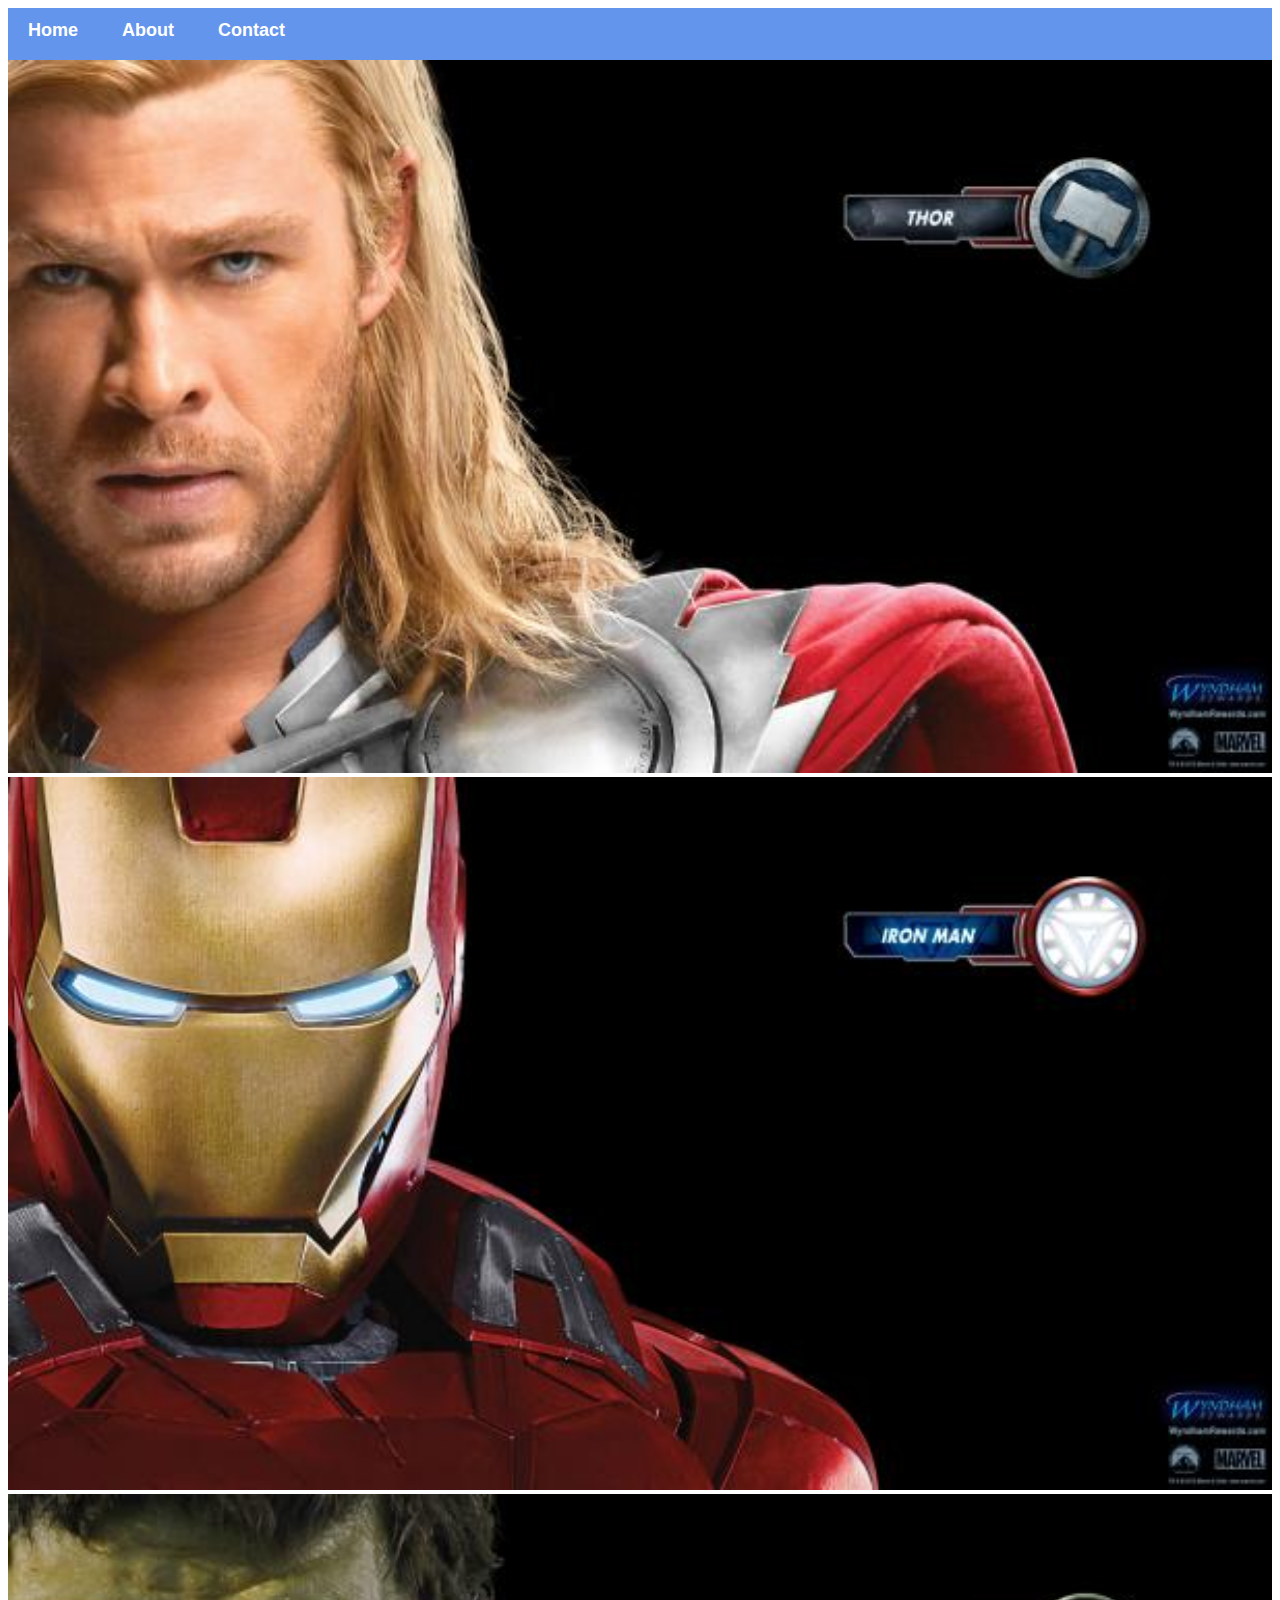
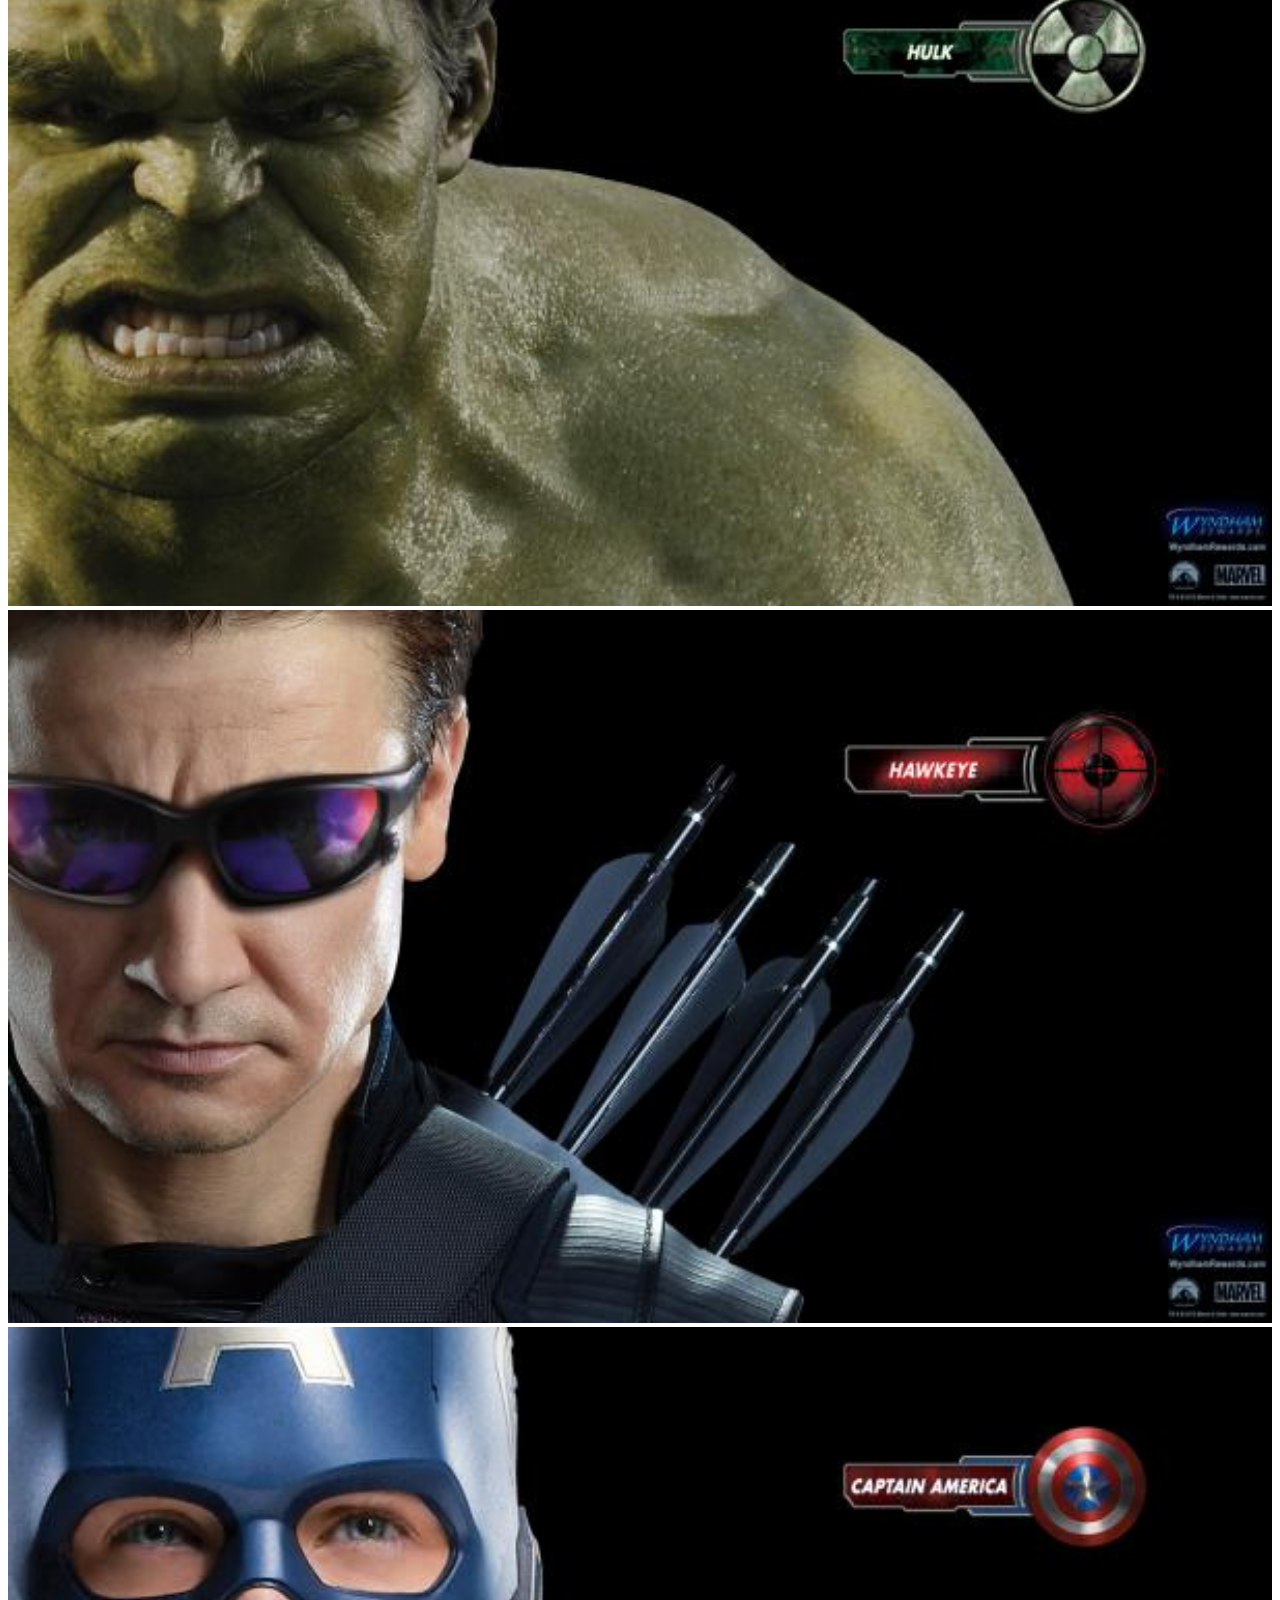
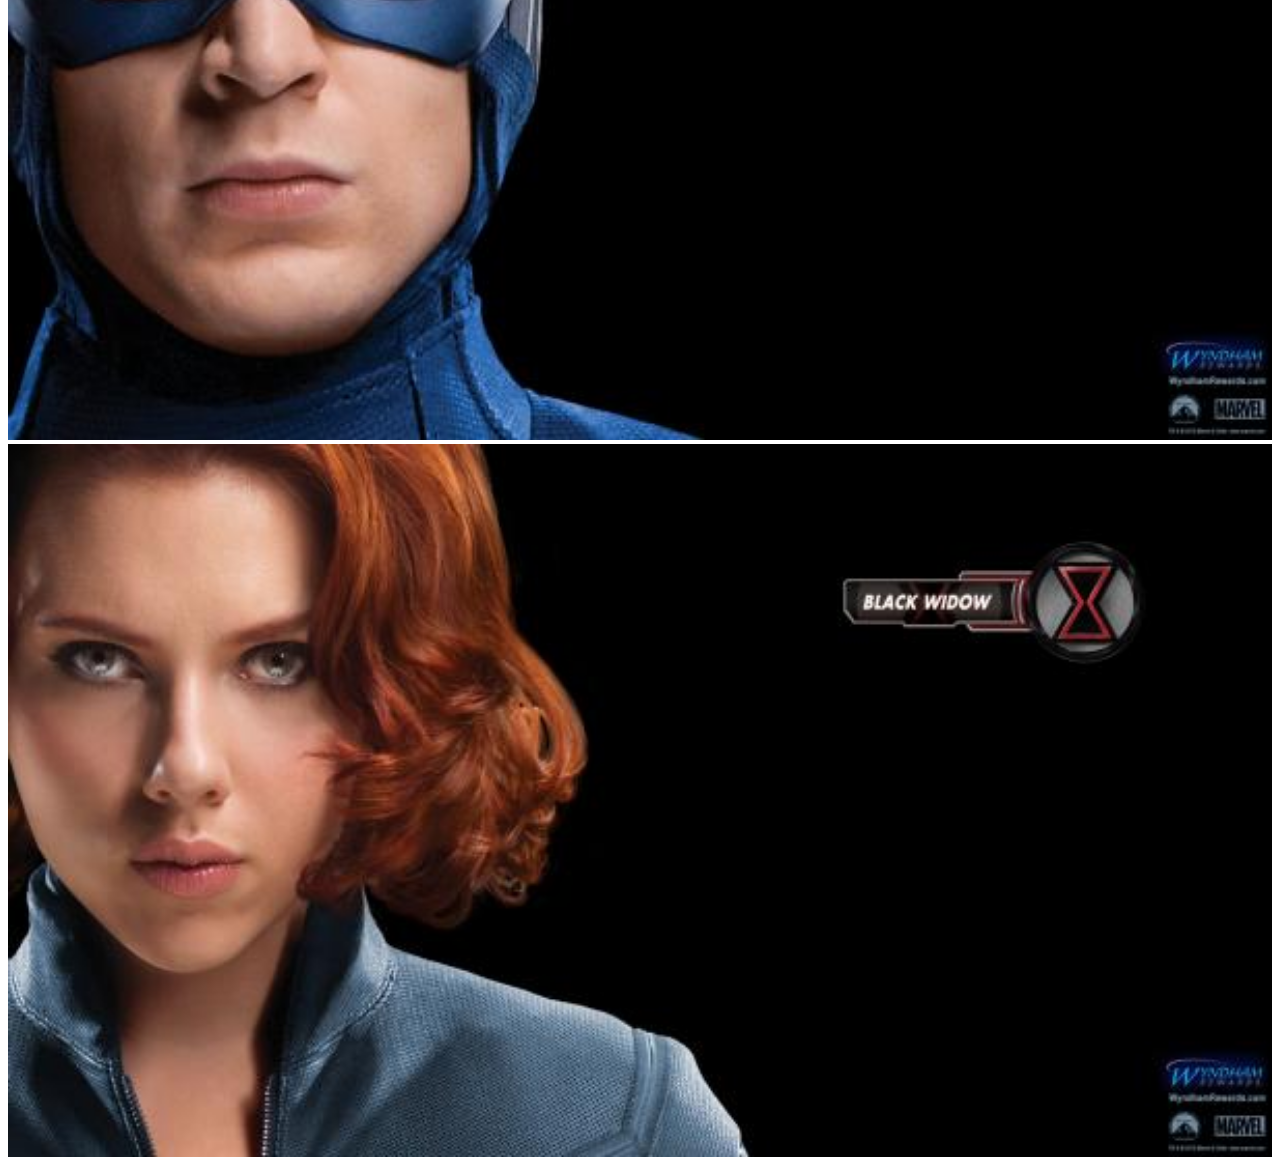
<file: index.html>
<!DOCTYPE html>
<html>
    <head>
        <link rel="stylesheet" href="style.css">

    </head>
    <body>
        <div id= "menu" >
            <a href="index.html">Home</a>
            <a href="about.html">About</a>
            <a href="contact.html">Contact</a>
        </div>
        <div class="gallery">
            <a href="avenger-1.html"><img src="images/avengers_01.jpg" /></a>
            <a href="avenger-2.html"><img src="images/avengers_02.jpg"/></a>
            <a href="avenger-3.html"><img src="images/avengers_03.jpg"/></a>
            <a href="avenger-4.html"><img src="images/avengers_04.jpg"/></a>
            <a href="avenger-5.html"><img src="images/avengers_05.jpg"/></a>
            <a href="avenger-6.html"><img src="images/avengers_06.jpg"/></a>
        </div>
    </body>
</html>
</file>
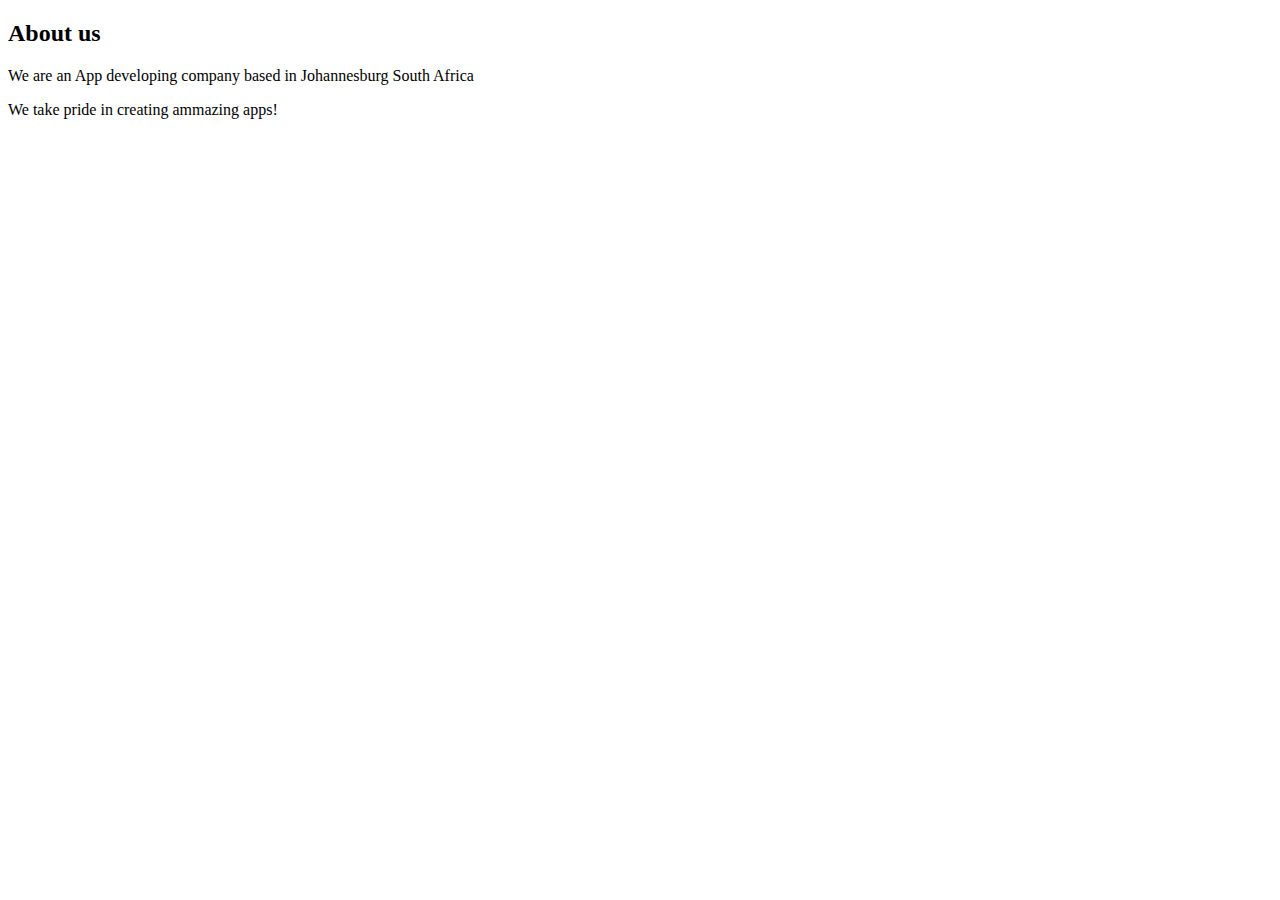
<file: about.html>
<!DOCTYPE html>
<html>
    <head>
        <link rel="stylesheet" href="style.css">

    </head>
    <body>
        <h2>About us</h2>
       <p>We are an App developing company based in Johannesburg South Africa</p>
        <p>We take pride in creating ammazing apps!</p>
    </body>
</html>
</file>
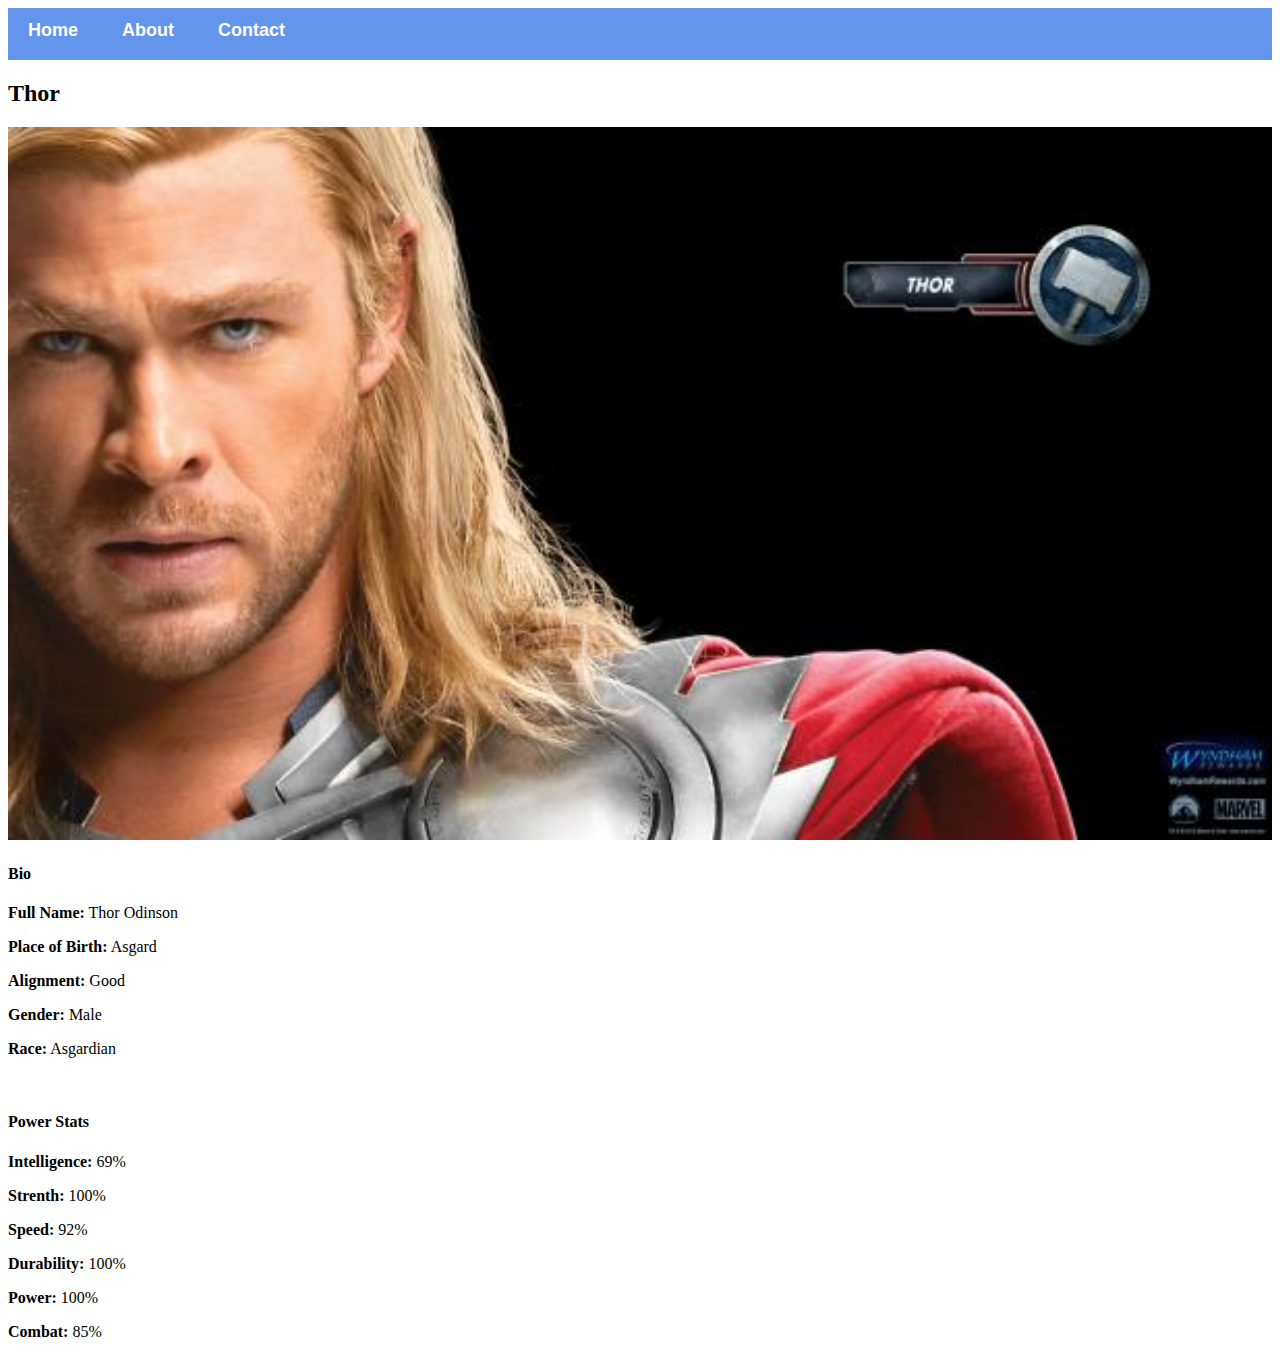
<file: avenger-1.html>
<!DOCTYPE html>
<html>
    <head>
        <link rel="stylesheet" href="style.css">

    </head>
    <body>
        <div id= "menu" >
            <a href="index.html">Home</a>
            <a href="about.html">About</a>
            <a href="contact.html">Contact</a>
        </div>
        <h2>Thor</h2>
        <div class="gallery">
            <img src="images/avengers_01.jpg" />
        </div>
        <h4>Bio</h4>
        <p><b>Full Name:</b> Thor Odinson</p>
        <p><b>Place of Birth:</b> Asgard</p>
        <p><b>Alignment:</b> Good</p>
        <p><b>Gender:</b> Male</p>
        <p><b>Race:</b> Asgardian</p>
        <br/>
        <h4>Power Stats</h4>
        <p><b>Intelligence:</b> 69%</p>
        <p><b>Strenth:</b> 100%</p>
        <p><b>Speed:</b> 92%</p>
        <p><b>Durability:</b> 100%</p>
        <p><b>Power:</b> 100%</p>
        <p><b>Combat:</b> 85%</p>
    </body>
</html>
</file>
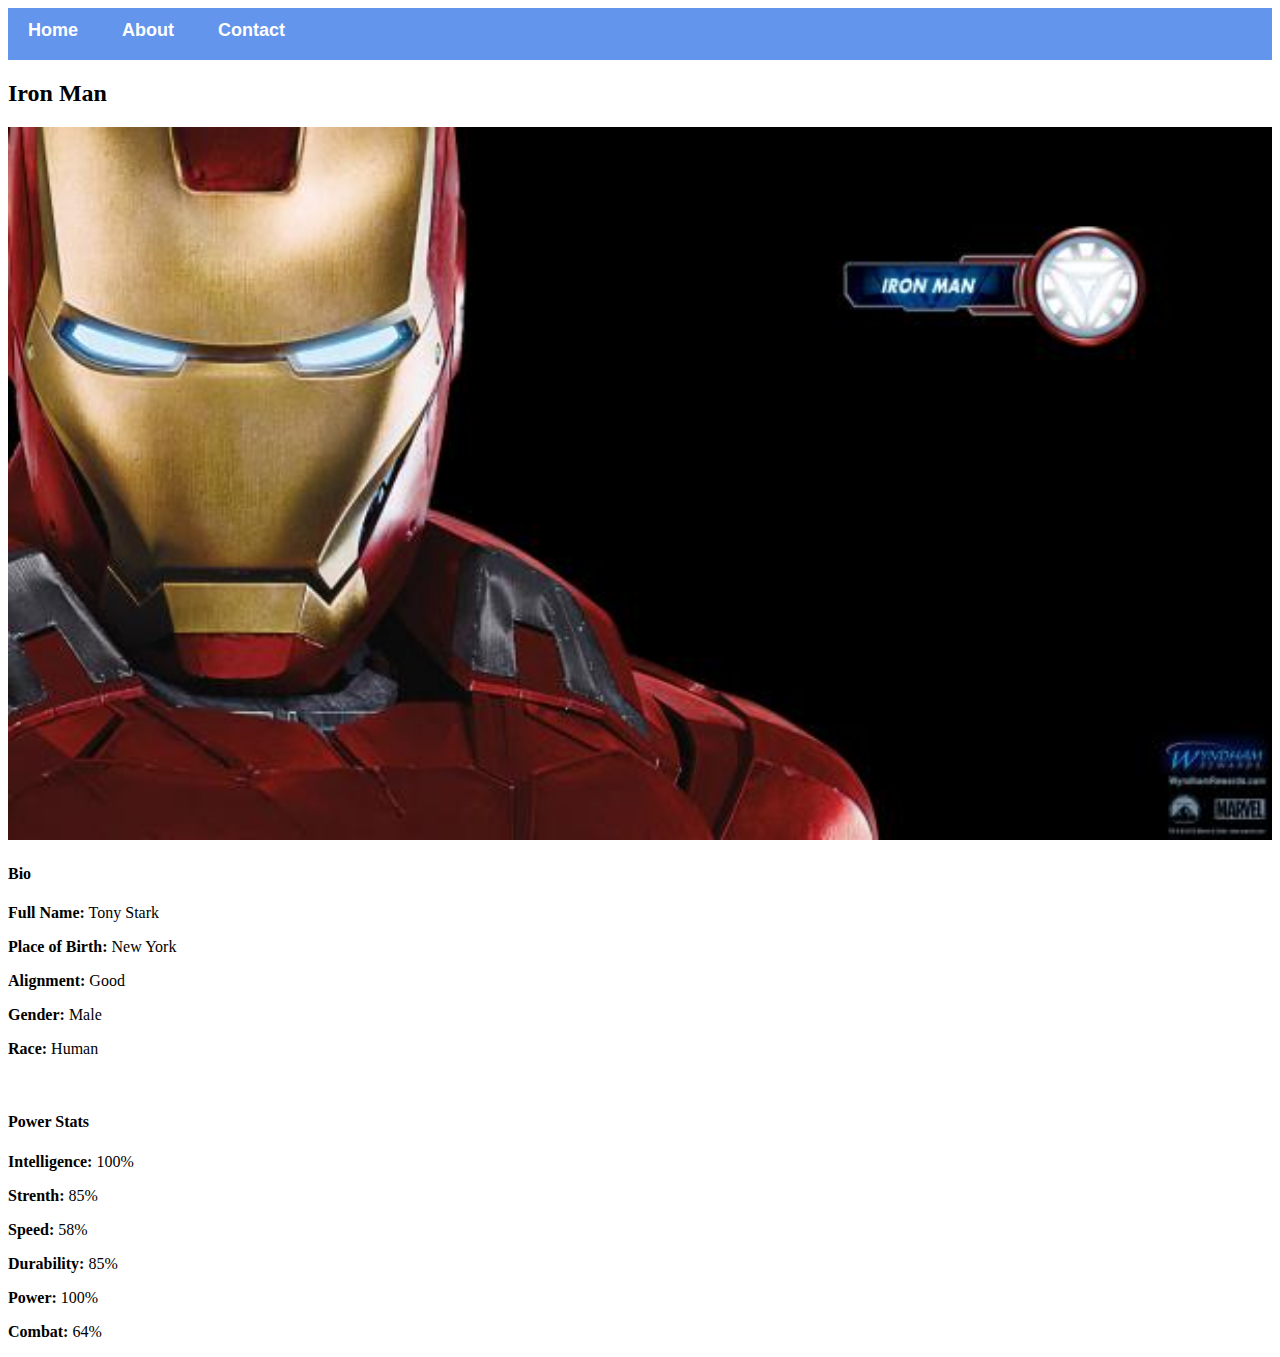
<file: avenger-2.html>
<!DOCTYPE html>
<html>
    <head>
        <link rel="stylesheet" href="style.css">

    </head>
    <body>
        <div id= "menu" >
            <a href="index.html">Home</a>
            <a href="about.html">About</a>
            <a href="contact.html">Contact</a>
        </div>
        <h2>Iron Man</h2>
        <div class="gallery">
            <img src="images/avengers_02.jpg" />
        </div>
        <h4>Bio</h4>
        <p><b>Full Name:</b> Tony Stark</p>
        <p><b>Place of Birth:</b> New York</p>
        <p><b>Alignment:</b> Good</p>
        <p><b>Gender:</b> Male</p>
        <p><b>Race:</b> Human</p>
        <br/>
        <h4>Power Stats</h4>
        <p><b>Intelligence:</b> 100%</p>
        <p><b>Strenth:</b> 85%</p>
        <p><b>Speed:</b> 58%</p>
        <p><b>Durability:</b> 85%</p>
        <p><b>Power:</b> 100%</p>
        <p><b>Combat:</b> 64%</p>
    </body>
</html>
</file>
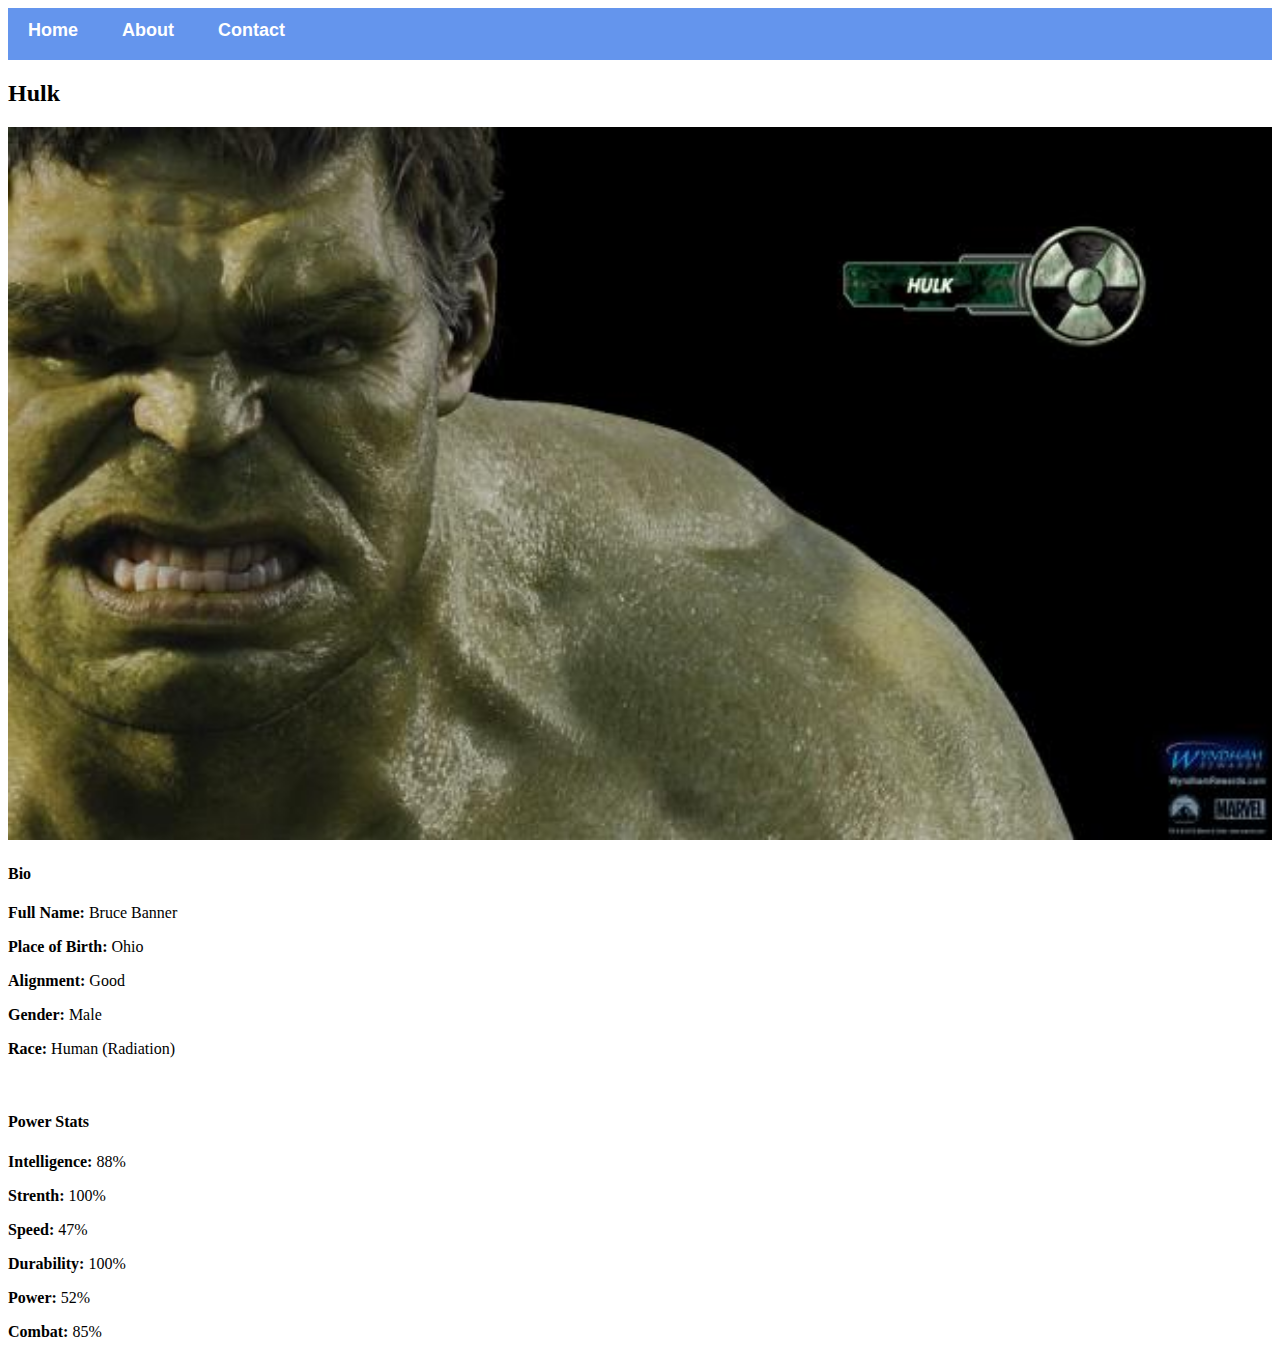
<file: avenger-3.html>
<!DOCTYPE html>
<html>
    <head>
        <link rel="stylesheet" href="style.css">

    </head>
    <body>
        <div id= "menu" >
            <a href="index.html">Home</a>
            <a href="about.html">About</a>
            <a href="contact.html">Contact</a>
        </div>
        <h2>Hulk</h2>
        <div class="gallery">
            <img src="images/avengers_03.jpg" />
        </div>
        <h4>Bio</h4>
        <p><b>Full Name:</b> Bruce Banner</p>
        <p><b>Place of Birth:</b> Ohio</p>
        <p><b>Alignment:</b> Good</p>
        <p><b>Gender:</b> Male</p>
        <p><b>Race:</b> Human (Radiation)</p>
        <br/>
        <h4>Power Stats</h4>
        <p><b>Intelligence:</b> 88%</p>
        <p><b>Strenth:</b> 100%</p>
        <p><b>Speed:</b> 47%</p>
        <p><b>Durability:</b> 100%</p>
        <p><b>Power:</b> 52%</p>
        <p><b>Combat:</b> 85%</p>
    </body>
</html>
</file>
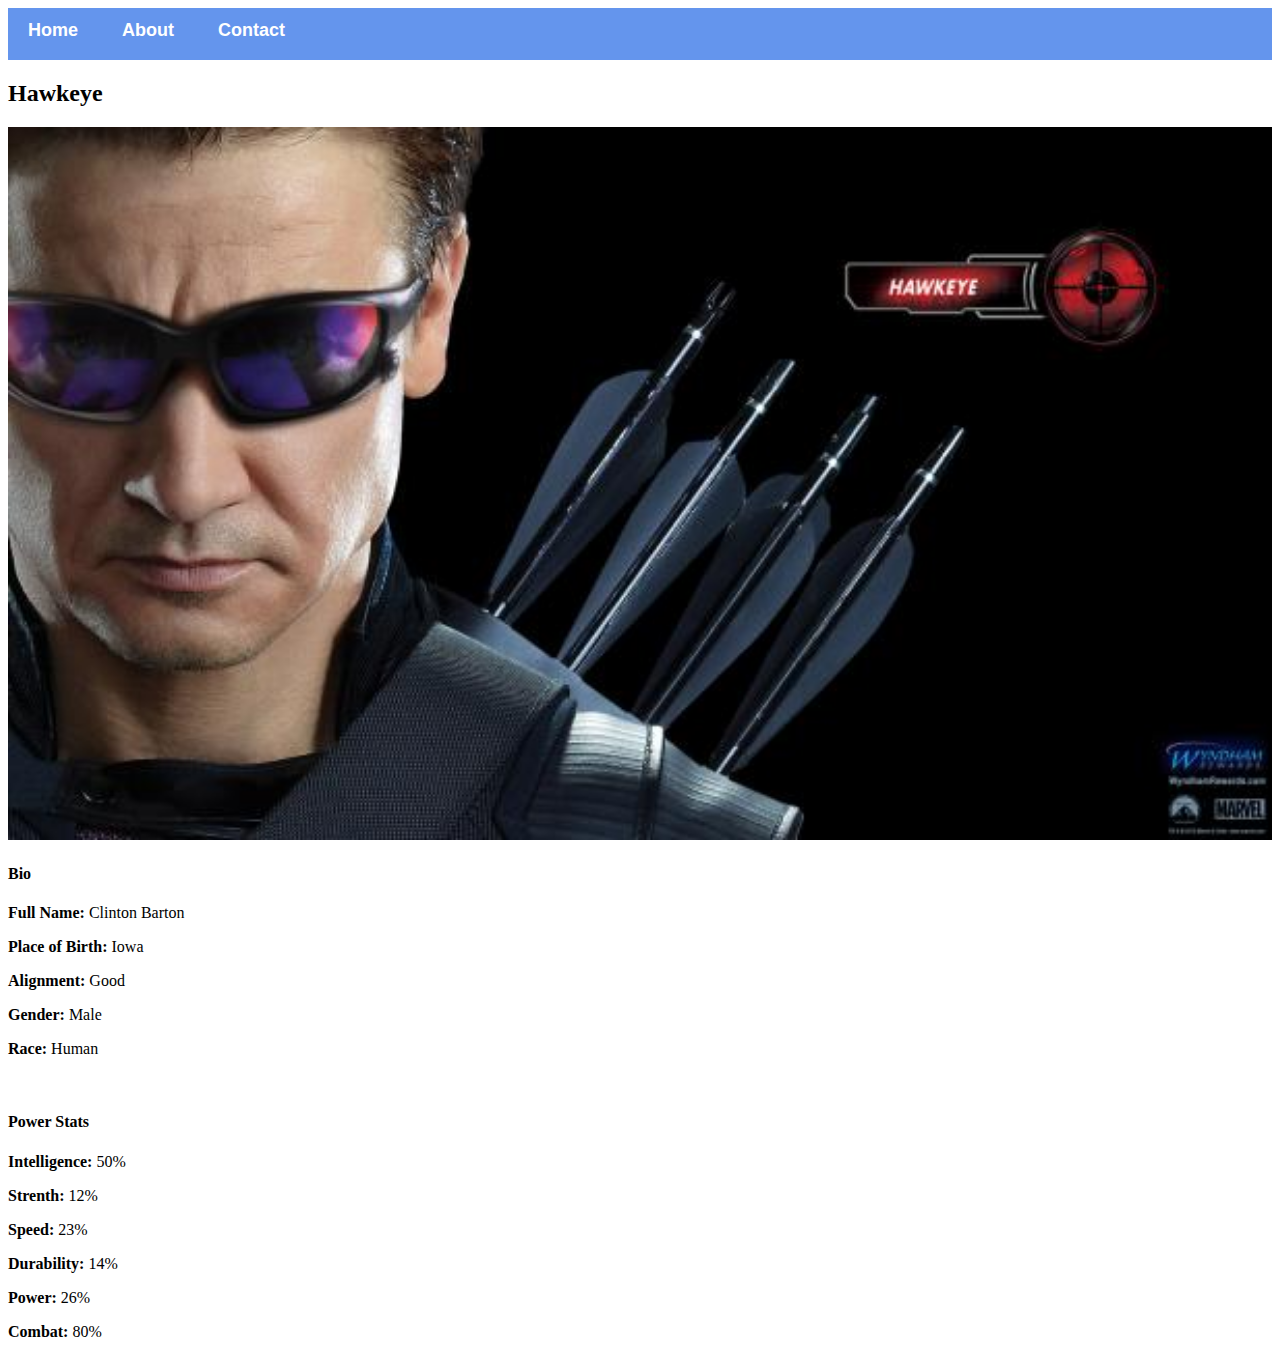
<file: avenger-4.html>
<!DOCTYPE html>
<html>
    <head>
        <link rel="stylesheet" href="style.css">

    </head>
    <body>
        <div id= "menu" >
            <a href="index.html">Home</a>
            <a href="about.html">About</a>
            <a href="contact.html">Contact</a>
        </div>
        <h2>Hawkeye</h2>
        <div class="gallery">
            <img src="images/avengers_04.jpg" />
        </div>
        <h4>Bio</h4>
        <p><b>Full Name:</b> Clinton Barton</p>
        <p><b>Place of Birth:</b> Iowa</p>
        <p><b>Alignment:</b> Good</p>
        <p><b>Gender:</b> Male</p>
        <p><b>Race:</b> Human</p>
        <br/>
        <h4>Power Stats</h4>
        <p><b>Intelligence:</b> 50%</p>
        <p><b>Strenth:</b> 12%</p>
        <p><b>Speed:</b> 23%</p>
        <p><b>Durability:</b> 14%</p>
        <p><b>Power:</b> 26%</p>
        <p><b>Combat:</b> 80%</p>
    </body>
</html>
</file>
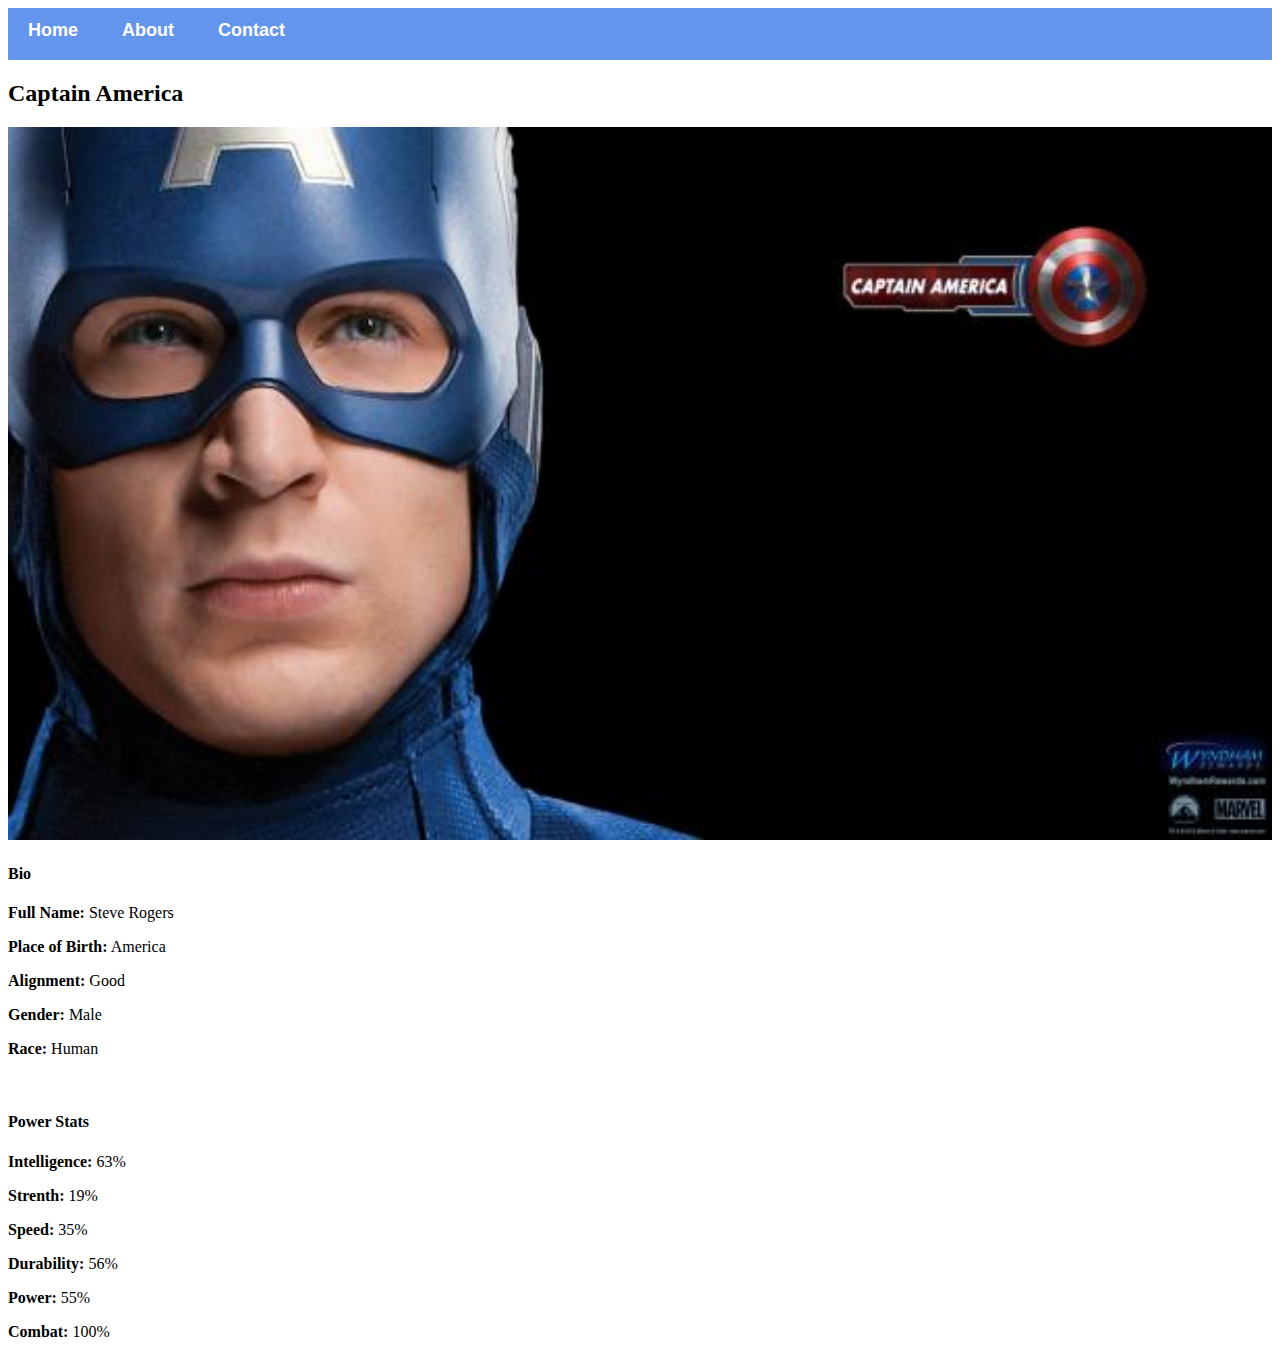
<file: avenger-5.html>
<!DOCTYPE html>
<html>
    <head>
        <link rel="stylesheet" href="style.css">

    </head>
    <body>
        <div id= "menu" >
            <a href="index.html">Home</a>
            <a href="about.html">About</a>
            <a href="contact.html">Contact</a>
        </div>
        <h2>Captain America</h2>
        <div class="gallery">
            <img src="images/avengers_05.jpg" />
        </div>
        <h4>Bio</h4>
        <p><b>Full Name:</b> Steve Rogers</p>
        <p><b>Place of Birth:</b> America</p>
        <p><b>Alignment:</b> Good</p>
        <p><b>Gender:</b> Male</p>
        <p><b>Race:</b> Human</p>
        <br/>
        <h4>Power Stats</h4>
        <p><b>Intelligence:</b> 63%</p>
        <p><b>Strenth:</b> 19%</p>
        <p><b>Speed:</b> 35%</p>
        <p><b>Durability:</b> 56%</p>
        <p><b>Power:</b> 55%</p>
        <p><b>Combat:</b> 100%</p>
    </body>
</html>
</file>
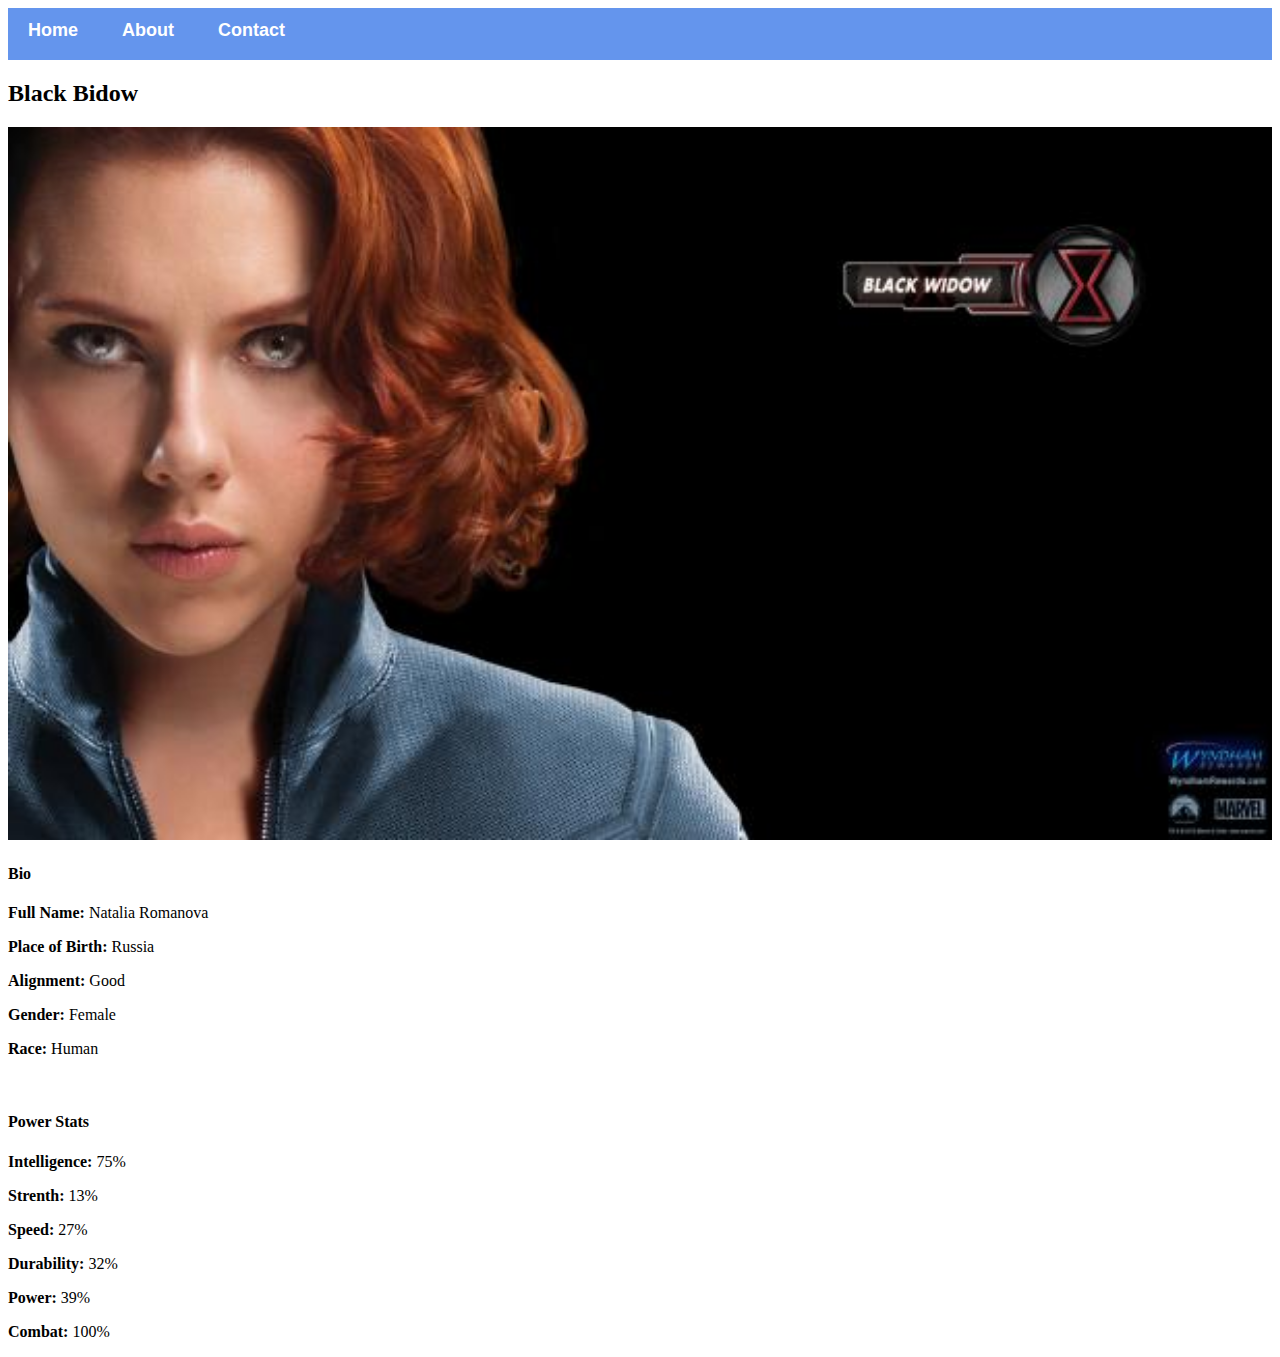
<file: avenger-6.html>
<!DOCTYPE html>
<html>
    <head>
        <link rel="stylesheet" href="style.css">

    </head>
    <body>
        <div id= "menu" >
            <a href="index.html">Home</a>
            <a href="about.html">About</a>
            <a href="contact.html">Contact</a>
        </div>
        <h2>Black Bidow</h2>
        <div class="gallery">
            <img src="images/avengers_06.jpg" />
        </div>
        <h4>Bio</h4>
        <p><b>Full Name:</b> Natalia Romanova</p>
        <p><b>Place of Birth:</b> Russia</p>
        <p><b>Alignment:</b> Good</p>
        <p><b>Gender:</b> Female</p>
        <p><b>Race:</b> Human</p>
        <br/>
        <h4>Power Stats</h4>
        <p><b>Intelligence:</b> 75%</p>
        <p><b>Strenth:</b> 13%</p>
        <p><b>Speed:</b> 27%</p>
        <p><b>Durability:</b> 32%</p>
        <p><b>Power:</b> 39%</p>
        <p><b>Combat:</b> 100%</p>
    </body>
</html>
</file>
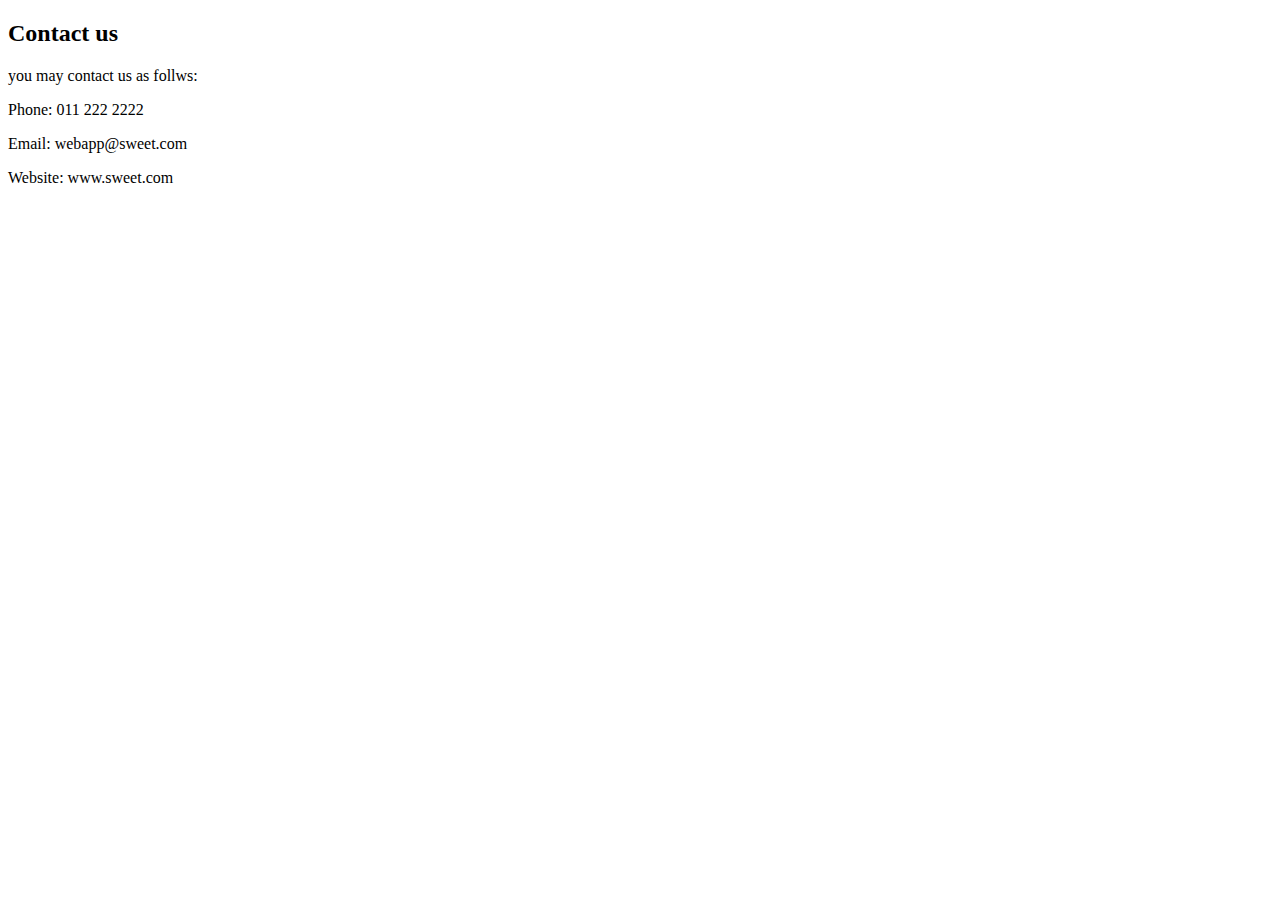
<file: contact.html>
<!DOCTYPE html>
<html>
    <head>
        <link rel="stylesheet" href="style.css">

    </head>
    <body>
        <h2>Contact us</h2>
       <p>you may contact us as follws:</p>
        <p>Phone: 011 222 2222</p>
        <p>Email: webapp@sweet.com</p>
        <p>Website: www.sweet.com</p>
    </body>
</html>
</file>
<file: style.css>
.gallery img{
    width: 100%;
}

#menu{
    width: 100%;
    height: 40px;
    background-color: cornflowerblue;
    padding-top:12px;
}

#menu a{
    color: white;
    font-family: helvetica,sans-serif;
    font-size: 18px;
    text-decoration: none;
    font-weight: 800;
    
    padding-left: 20px;
    padding-right: 20px;
    
}

#menu a:hover{
    color: #5077bd
}
</file>
